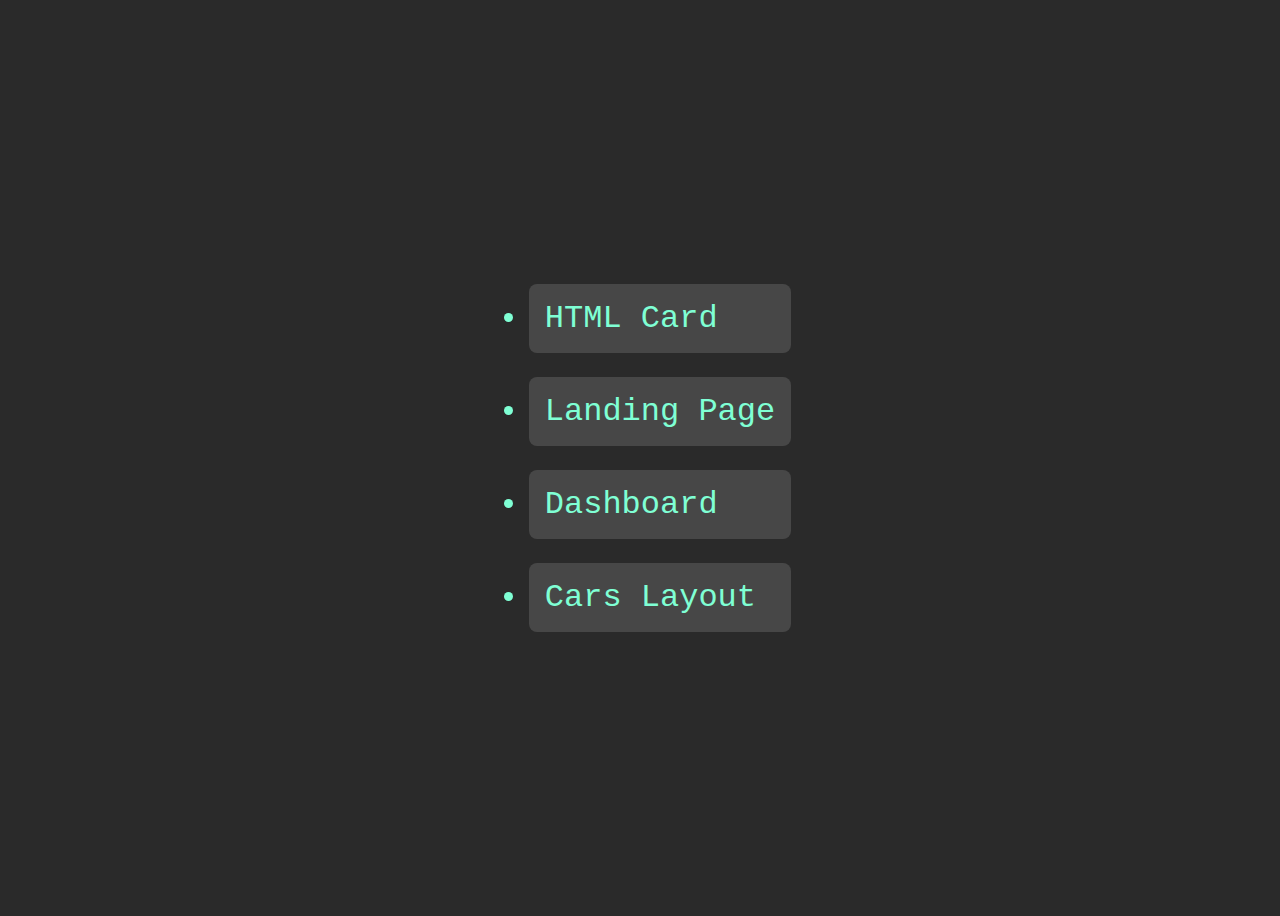
<file: index.html>
<!DOCTYPE html>
<html lang="en">
  <head>
    <meta charset="UTF-8" />
    <meta http-equiv="X-UA-Compatible" content="IE=edge" />
    <meta name="viewport" content="width=device-width, initial-scale=1.0" />
    <title>Design To Code</title>
    <link rel="stylesheet" href="style.css" />
  </head>
  <body>
    <ul>
      <li>
        <a href="html_card/index.html">HTML Card</a>
      </li>
      <li>
        <a href="landing_page/index.html">Landing Page</a>
      </li>
      <li>
        <a href="dashboard/index.html">Dashboard</a>
      </li>
      <li>
        <a href="cars_layout/index.html">Cars Layout</a>
      </li>
    </ul>
  </body>
</html>
</file>
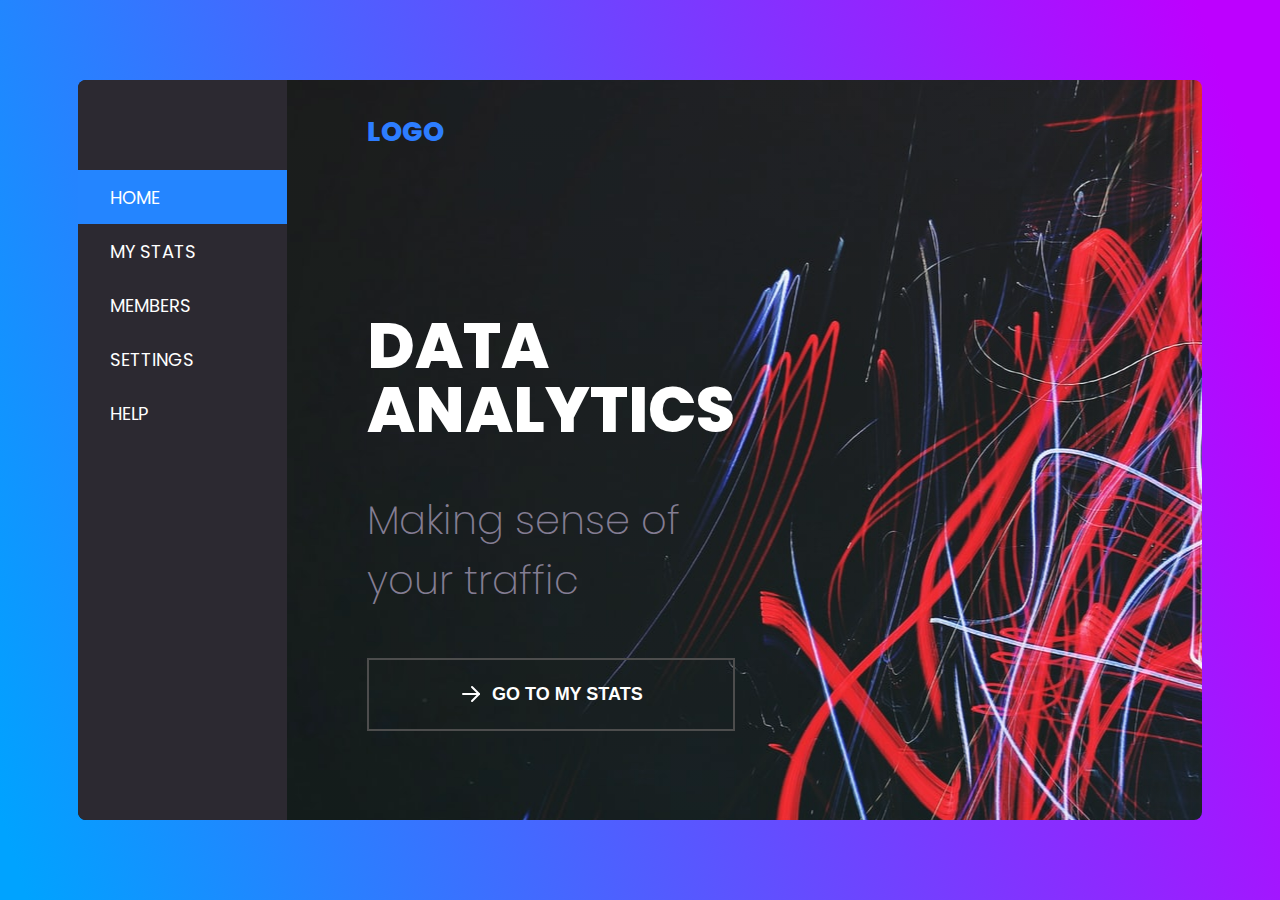
<file: dashboard/index.html>
<!DOCTYPE html>
<html lang="en">
  <head>
    <meta charset="UTF-8" />
    <meta http-equiv="X-UA-Compatible" content="IE=edge" />
    <meta name="viewport" content="width=device-width, initial-scale=1.0" />
    <title>Dashboard</title>
    <link rel="preconnect" href="https://fonts.gstatic.com" />
    <link
      href="https://fonts.googleapis.com/css2?family=Poppins:wght@200;400;700;800&display=swap"
      rel="stylesheet"
    />
    <link rel="stylesheet" href="style.css" />
  </head>
  <body>
    <div class="container">
      <nav class="nav-mobile">
        <a href="#" class="nav-close">
          <img src="arrow.svg" alt="arrow" />
        </a>
        <ul class="nav-items-list">
          <li class="nav-item active">home</li>
          <li class="nav-item">my stats</li>
          <li class="nav-item">members</li>
          <li class="nav-item">settings</li>
          <li class="nav-item">help</li>
        </ul>
      </nav>
      <div class="home">
        <header>
          <a href="#" class="hamburger">
            <img src="menu.svg" alt="menu" />
          </a>
          <h1 class="logo">logo</h1>
        </header>
        <main>
          <div class="hero">
            <h1>data analytics</h1>
            <p>Making sense of your traffic</p>
            <button>
              <img src="arrow.svg" alt="arrow" />
              go to my stats
            </button>
          </div>
        </main>
      </div>
    </div>

    <script src="index.js"></script>
  </body>
</html>
</file>
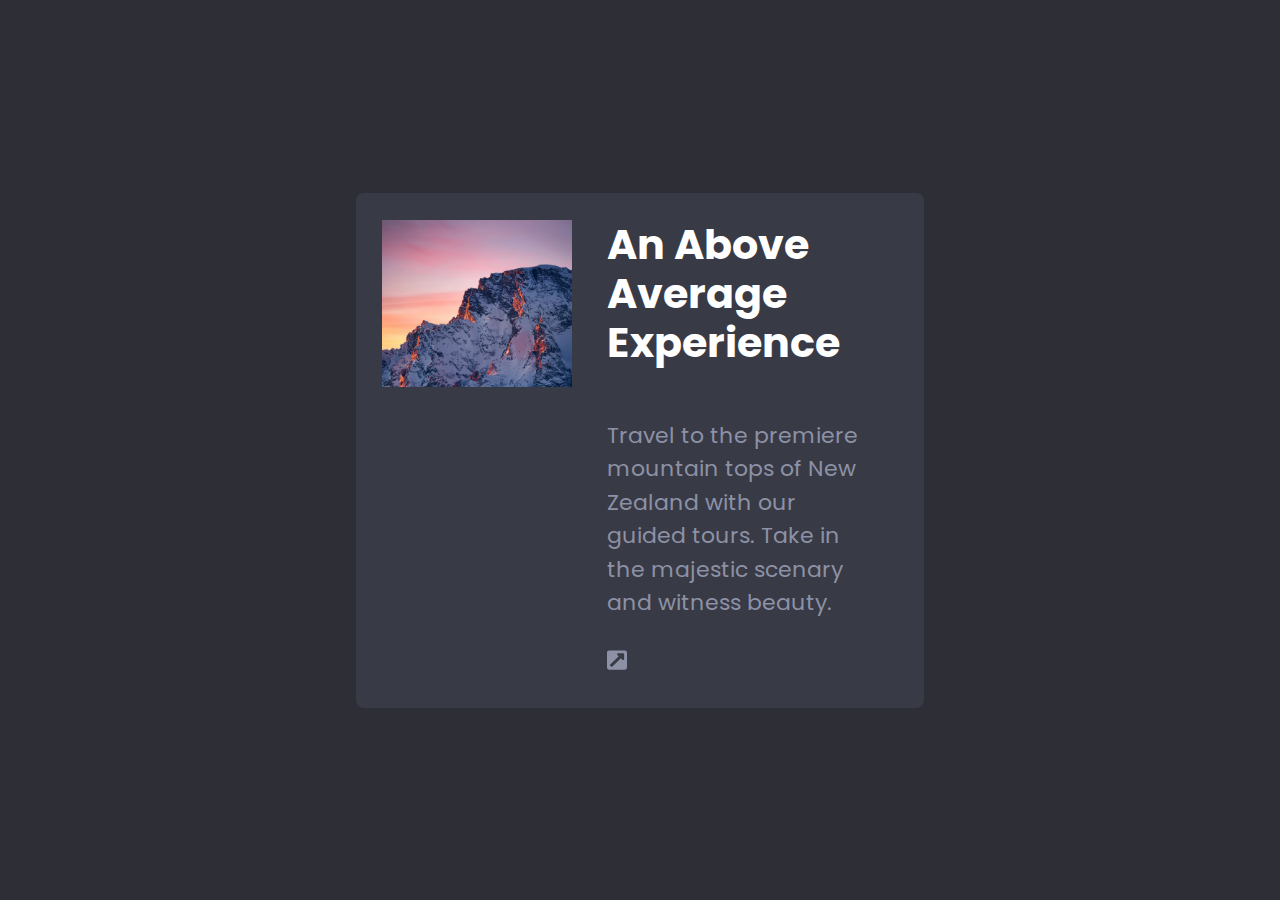
<file: html_card/index.html>
<!DOCTYPE html>
<html lang="en">
  <head>
    <meta charset="UTF-8" />
    <meta http-equiv="X-UA-Compatible" content="IE=edge" />
    <meta name="viewport" content="width=device-width, initial-scale=1.0" />
    <title>HTML Card</title>
    <link rel="preconnect" href="https://fonts.gstatic.com" />
    <link
      href="https://fonts.googleapis.com/css2?family=Poppins&display=swap"
      rel="stylesheet"
    />
    <link rel="stylesheet" href="style.css" />
  </head>
  <body>
    <div class="container">
      <div class="image">
        <img src="mountain.jpg" alt="mountain" />
      </div>
      <div class="text">
        <h3 class="text__heading">An Above Average Experience</h3>
        <p class="text__para">
          Travel to the premiere mountain tops of New Zealand with our guided
          tours. Take in the majestic scenary and witness beauty.
        </p>
        <img src="link.svg" alt="link" />
      </div>
    </div>
  </body>
</html>
</file>
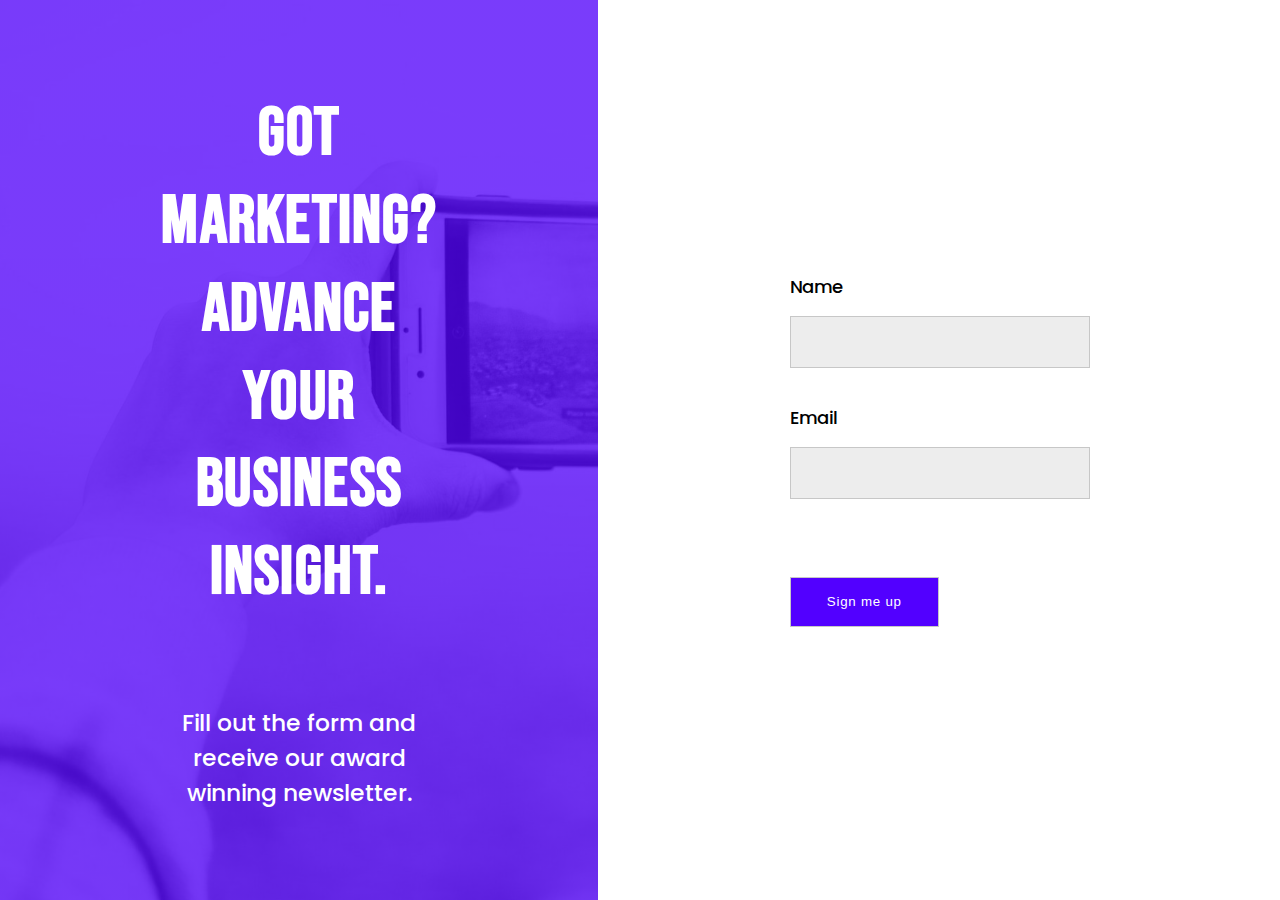
<file: landing_page/index.html>
<!DOCTYPE html>
<html lang="en">
  <head>
    <meta charset="UTF-8" />
    <meta http-equiv="X-UA-Compatible" content="IE=edge" />
    <meta name="viewport" content="width=device-width, initial-scale=1.0" />
    <title>Landing Page</title>
    <link rel="preconnect" href="https://fonts.gstatic.com" />
    <link rel="preconnect" href="https://fonts.gstatic.com" />
    <link
      href="https://fonts.googleapis.com/css2?family=Bebas+Neue&family=Poppins:wght@500&display=swap"
      rel="stylesheet"
    />
    <link rel="stylesheet" href="style.css" />
  </head>
  <body>
    <div class="container">
      <main>
        <div class="hero">
          <h1>got marketing? advance your business insight.</h1>
          <p>Fill out the form and receive our award winning newsletter.</p>
        </div>
      </main>
      <section>
        <form>
          <div class="form-el">
            <label for="name">Name</label>
            <input name="name" type="text" />
          </div>
          <div class="form-el">
            <label for="email">Email</label>
            <input name="email" type="email" />
          </div>
          <div class="form-el">
            <input type="submit" value="Sign me up" />
          </div>
        </form>
      </section>
    </div>

    <script>
      document
        .querySelector("form")
        .addEventListener("submit", (ev) => ev.preventDefault());
    </script>
  </body>
</html>
</file>
<file: style.css>
body {
  background: rgb(42, 42, 42);
  height: 100vh;
  display: grid;
  place-items: center;
}

ul {
  font-family: "Courier New", Courier, monospace;
  font-size: 2rem;
  color: aquamarine;

  display: flex;
  flex-direction: column;
  gap: 0.75em;
}

li {
  background: rgb(71, 71, 71);
  border-radius: 8px;
  padding: 0.5em;
  transition: background 300ms, color 300ms;
}

li:hover {
  background: aquamarine;
  color: rgb(42, 42, 42);
}

li:hover::marker {
  color: aquamarine;
}

a {
  text-decoration: none;
  color: inherit;
}

@media (max-width: 500px) {
  :root {
    font-size: 13px;
  }
}
</file>
<file: dashboard/style.css>
* {
  margin: 0;
  padding: 0;
}

html,
body {
  box-sizing: border-box;
}

:root {
  font-size: 16px;
  font-family: "Poppins", sans-serif;
}

body {
  height: 100vh;
  background: linear-gradient(252.37deg, #bd00ff 5.28%, #00a3ff 98.3%);
  padding: 0.8em;
  position: relative;
  overflow-x: hidden;
}

.container {
  background: linear-gradient(
      rgba(255, 255, 255, 0.075),
      rgba(155, 255, 255, 0.075)
    ),
    url("./bg.jpg");
  background-position: 35% 0;
  height: 100%;
  border-radius: 8px;
  padding: 1.5em;
  margin: 0;
}

nav {
  color: #fff;
  text-transform: uppercase;
  background: #2c2931;
}

nav ul {
  list-style: none;
}

nav ul li {
  padding: 0.75em 0 0.75em 1.75em;
  background: inherit;
}

nav ul .active {
  background: #2485ff;
}

.nav-mobile {
  position: absolute;
  top: 0;
  left: 0;
  bottom: 0;
  width: 50%;
  height: 100%;
  transition: transform 300ms;

  transform: translateX(-100%);
}

.nav-mobile.nav-open {
  transform: translateX(0);
  z-index: 1000;
  box-shadow: 0 0 5px 1000px rgba(0, 0, 0, 0.5);
}

.nav-close {
  display: block;
  padding: 1.25em 0 1.25em 1.75em;
}

.nav-close img {
  transform: rotate(180deg);
}

.home {
  height: 100%;
}

header {
  display: flex;
  justify-content: space-between;
  align-items: center;
}

header .hamburger {
  display: grid;
  place-items: center;
}

header .logo {
  margin-right: auto;
  margin-left: auto;
  display: inline-block;
  font-weight: 800;
  text-transform: uppercase;
  font-size: 1.5em;
  color: #2d7dff;
}

main {
  color: #fff;
  height: 100%;
}

main .hero {
  height: 100%;
  display: flex;
  flex-direction: column;
  justify-content: center;
  gap: 3em;
}

main .hero h1 {
  text-transform: uppercase;
  line-height: 100%;
  font-weight: 800;
  font-size: 3em;
}

main .hero p {
  font-weight: 200;
  font-size: 2.125em;
  color: #847d93;
}

main .hero button {
  border-radius: 0;
  border: 2px solid #4d4d4d;
  background: transparent;
  text-transform: uppercase;
  outline: none;
  font-weight: 700;
  font-size: 1.125em;
  color: currentColor;

  padding: 1.25em 0;
  display: flex;
  gap: 0.5em;
  align-items: center;
  justify-content: center;

  transition: background 200ms, border 200ms;
}

main .hero button:hover {
  background: #2485ff;
  border: 2px solid #2485ff;
}

@media only screen and (min-width: 1000px) {
  body {
    padding: 5em 4.875em;
  }

  .container {
    background-position: 10% 50%;
    background-blend-mode: screen, normal;
    display: flex;
    padding: 0;
  }

  nav {
    flex: 0 1 20%;
    font-size: 18px;
  }

  nav ul li {
    transition: background 250ms;
  }

  nav ul li:hover:not(.active) {
    background: #413e47;
  }

  .nav-mobile {
    position: relative;
    transform: translateX(0);
    border-radius: 8px 0 0 8px;
    width: auto;
  }

  .nav-close {
    padding: 2.5em 0;
  }

  .nav-close img {
    display: none;
    cursor: default;
  }

  .home {
    padding: 2em 0 0 5em;
    flex: 0 1 80%;
  }

  header {
    text-align: left;
    font-size: 18px;
    display: block;
  }

  header .hamburger {
    display: none;
  }

  header .logo {
    text-align: left;
    margin-right: auto;
    font-size: 1.5em;
  }

  main {
    color: #fff;
    height: 100%;
  }

  main .hero {
    gap: 3em;
    width: min-content;
  }

  main .hero h1 {
    font-size: 4em;
  }

  main .hero p {
    font-size: 2.5em;
  }
}
</file>
<file: html_card/style.css>
* {
  margin: 0;
  padding: 0;
}

html,
body {
  box-sizing: border-box;
}

:root {
  font-size: 16px;
  font-family: "Poppins", sans-serif;
}

body {
  background: #2d2e36;
  padding: 0 1.75rem;

  height: 100vh;
  display: flex;
  flex-direction: column;
  justify-content: center;
}

.container {
  background: #383a45;
  border-radius: 8px;
  padding: 1.6em 1.7em;
  margin: 0 auto;
}

.image img {
  width: 100%;
}

.text {
  margin: 1.625em 0;
}

.text__heading {
  color: #fff;
  font-size: 1.875em;
  line-height: 119.7%;
  margin-bottom: 1.25em;
}

.text__para {
  color: #8d91a6;
  font-size: 1em;
  line-height: 1.525em;
  margin: 1.25em 0;
}

@media only screen and (min-width: 1000px) {
  body {
    padding: 0 22.25rem;
  }

  .container {
    display: flex;
    padding: 1.7em 1.6em;
    max-width: 979px;
  }

  .text {
    font-size: 22px;
    margin: auto 1.6em 0 1.6em;
  }
}
</file>
<file: landing_page/style.css>
* {
  margin: 0;
  padding: 0;
}

html,
body {
  box-sizing: border-box;
}

:root {
  font-size: 16px;
  font-family: "Poppins", sans-serif;
}

body {
  background: #fff;
}

main {
  background: linear-gradient(rgba(82, 0, 255, 0.75), rgba(82, 0, 255, 0.75)),
    url("./bg.jpg");
  background-size: cover;
}

.hero {
  padding: 6.75em 3em;
  text-align: center;
  color: #fff;
}

.hero h1 {
  text-transform: uppercase;
  font-family: "Bebas Neue", cursive;
  line-height: 100%;
  font-size: 3.25em;
  margin-bottom: 1.3em;
}

.hero p {
  margin-top: 1.3em;
  font-size: 1.23em;
  font-weight: 500;
}

section {
  padding: 5.625em 2.625em;
}

form {
  font-size: 1em;
  font-weight: 500;
  width: 100%;
}

.form-el:last-child {
  margin-top: 3em;
}

.form-el:not(:last-child) {
  margin-bottom: 2.5em;
}

.form-el label {
  margin-bottom: 0.5em;
  display: inline-block;
}

.form-el input {
  margin-top: 0.5em;
  width: calc(100% - 2em);
  height: 3em;
  border: 1px solid #c7c7c7;
  padding: 0.375em 1em;
  background: #ededed;
  display: inline-block;
}

.form-el input:focus-visible {
  outline: none;
}

.form-el [type="submit"] {
  letter-spacing: 0.75px;
  cursor: pointer;
  display: inline-block;
  font-weight: 500;
  background: #5200ff;
  color: #fff;
  width: 100%;
  height: 3.7em;
  padding: 0.9em 0;
}

.form-el [type="submit"]:hover {
  text-decoration: underline;
}

@media only screen and (min-width: 700px) {
  .hero {
    padding: 6.75em 9em;
  }

  .hero h1 {
    line-height: 130%;
    font-size: 3.75em;
    margin-bottom: 1.3em;
  }

  .hero p {
    font-size: 1.3em;
  }

  form {
    display: flex;
    flex-wrap: wrap;
    gap: 2.5em;
  }

  .form-el {
    flex: 0 1 calc(50% - 1.25em);
  }

  .form-el:last-child {
    margin-top: 0;
  }

  .form-el:not(:last-child) {
    margin-bottom: 1em;
  }

  .form-el [type="submit"] {
    width: 50%;
  }
}

@media only screen and (min-width: 1000px) {
  body {
    height: 100vh;
  }

  .container {
    display: flex;
    height: 100%;
  }

  main {
    flex: 0 1 50%;
    display: grid;
    place-items: center;
  }

  .hero {
    padding: 0;
    width: 50%;
    font-size: 18px;
  }

  .hero h1 {
    letter-spacing: 1.25px;
    line-height: 130%;
    font-size: 3.75em;
    margin-bottom: 1.3em;
  }

  .hero p {
    font-size: 1.3em;
  }

  section {
    display: grid;
    place-items: center;
    flex: 0 1 50%;
  }

  form {
    display: block;
    width: 50%;
    font-size: 18px;
  }

  .form-el:last-child {
    margin-top: 4em;
  }

  .form-el:not(:last-child) {
    margin-bottom: 2em;
  }
}
</file>
